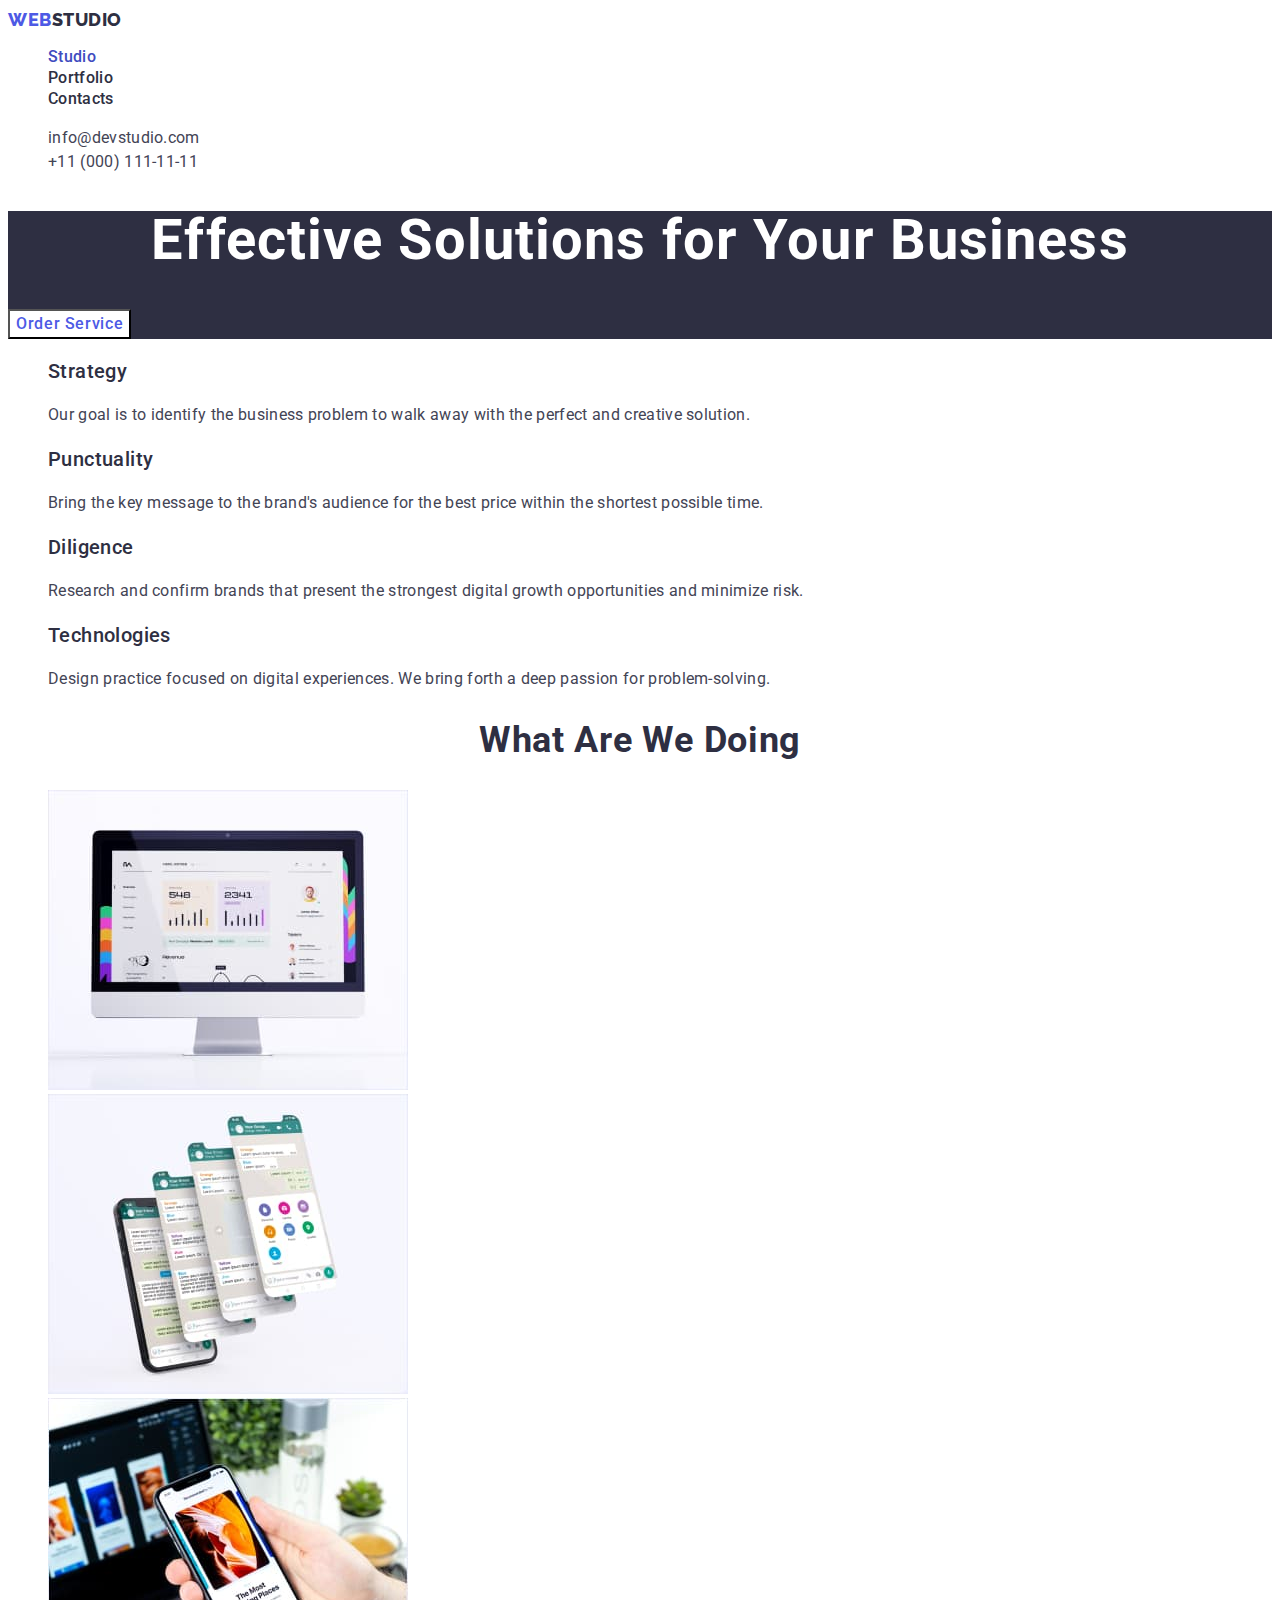
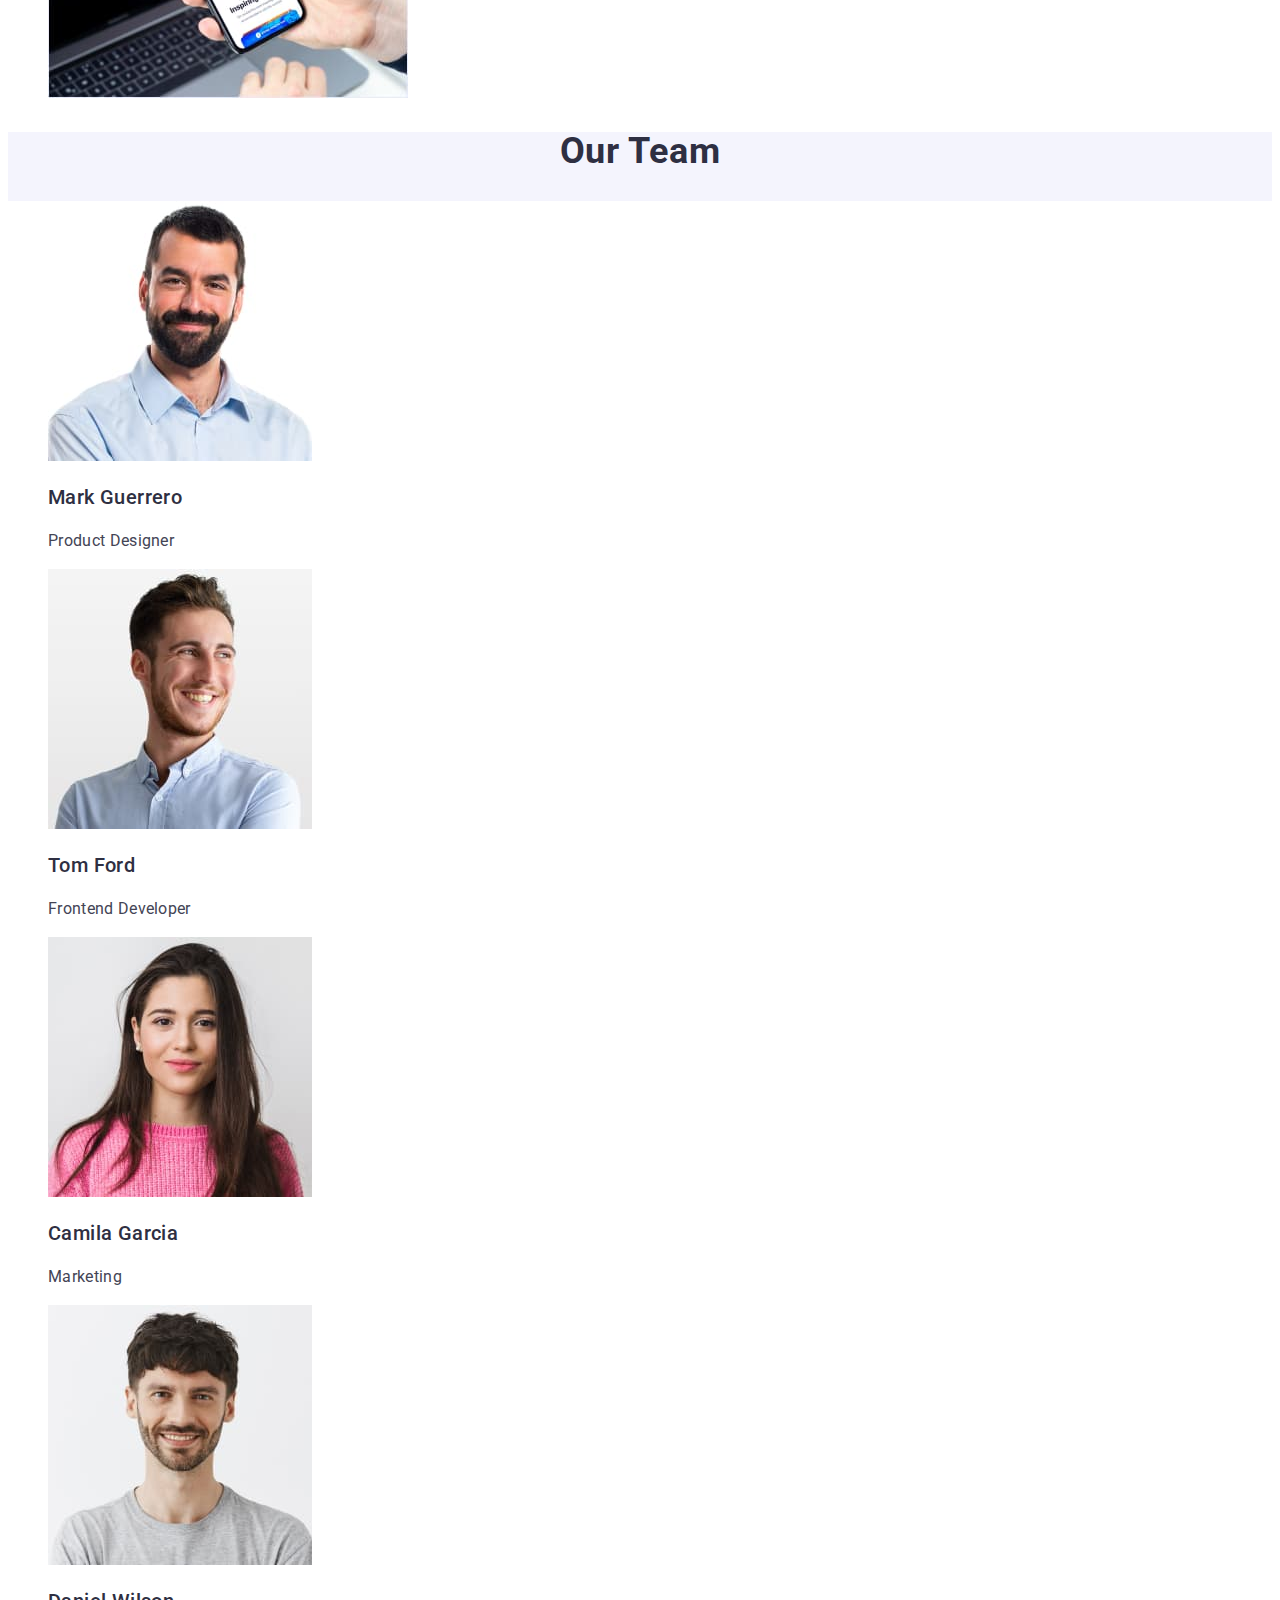
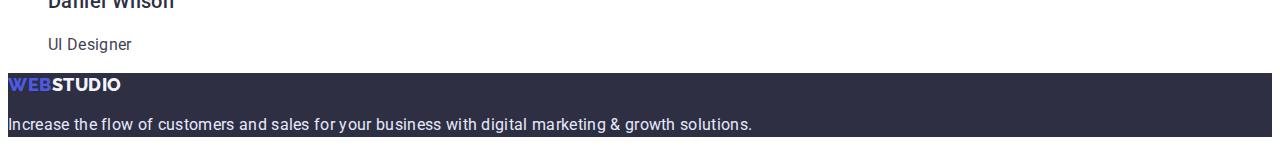
<file: index.html>
<!DOCTYPE html>
<html lang="en">

<head>
    <meta charset="UTF-8">
    <title>WebStudio</title>
    <link rel="preconnect" href="https://fonts.googleapis.com">
    <link rel="preconnect" href="https://fonts.gstatic.com" crossorigin>
    <link href="https://fonts.googleapis.com/css2?family=Raleway:wght@800&family=Roboto:wght@400;500;700;900&display=swap" rel="stylesheet">
    <link rel="stylesheet" href="./css/styles.css" />
</head>
<body>
    <!-- HEADER -->
    <header class="header">
        <nav class="header-nav">
        <a class="logo link" href="./index.html"> Web<span class="logo-header">Studio</span>    
        </a>
        <ul class="site-nav list">
            <li><a class="link current" href="./index.html">Studio</a></li>
            <li><a class="link" href="./portfolio.html"> Portfolio</a></li>
            <li><a class="link" href=""> Contacts</a></li>
        </ul>
        </nav>
        <address class="address-nav">
        <ul class="contacts list">
            <li><a class="info link" href="mailto:info@devstudio.com">info@devstudio.com</a></li>
        <li><a class="info link" href="tel:+110001111111">+11 (000) 111-11-11</a></li>
        </ul>
    </address>
    </header>
    <main class="page-main">

        <!--Hero-->

        <section class="hero">
            <h1 class="hero-title">Effective Solutions for Your Business</h1>
            <button class="hero-button" type="button">Order Service</button>
        </section>

        <!--Advantages-->
   
    <section class="strategy-section">
        <h2 class="visually-hidden">Our advantages</h2>
        <ul class="strategy-list list">
            <li>
                <h3 class="section-title">Strategy</h3>
                <p class="primery-text" >Our goal is to identify the business
                problem to walk away with the perfect and creative solution.</p>
            </li>
            <li>
                <h3 class="section-title">Punctuality</h3>
                <p class="primery-text" >Bring the key message to the brand's audience for the best price within the shortest possible time.</p>
            </li>
            <li>
                <h3 class="section-title">Diligence</h3>
                <p class="primery-text" >Research and confirm brands that present the strongest digital growth opportunities and minimize risk.</p>
            </li>
            <li>
                <h3 class="section-title">Technologies</h3>
                <p class="primery-text" >Design practice focused on digital experiences. We bring forth a deep passion for problem-solving.</p>
            </li>
        </ul>
    </section>
    
    <section class="samples">
        <h2 class="page-title">What are we doing</h2>
        <ul class="samples-list list">
            <li> <img src="./images/Rectangle71.jpg" alt="computer monitor" width="360" height="300"> </li>
            <li> <img src="./images/Rectangle71-1.jpg" alt="mobile phone" width="360" height="300" > </li>
            <li> <img src="./images/Rectangle71-2.jpg" alt="mobile phone and laptop" width="360" height="300"> </li>
        </ul>
    </section>
    <section class="team">
        <h2 class="page-title">Our Team</h2>
        <ul class="team-list list">
            <li>
                <img src="./images/img.jpg" alt="company employee"  width="264" height="260" >
                <h3 class="section-title">Mark Guerrero</h3>
                <p class="primery-text" >Product Designer</p>
            </li>
            <li>
                <img src="./images/img1.jpg" alt="company employee" width="264" height="260" >
                <h3 class="section-title">Tom Ford</h3>
                <p class="primery-text" >Frontend Developer</p>
            </li>
            <li>
                 <img src="./images/img2.jpg" alt="company employee" width="264" height="260" >
                 <h3 class="section-title">Camila Garcia</h3>
                 <p class="primery-text" >Marketing</p>
            </li>
            <li>
                <img src="./images/img3.jpg" alt="company employee" width="264" height="260" >
                <h3 class="section-title">Daniel Wilson</h3>
                <p class="primery-text" >UI Designer</p>
            </li>
        </ul>
    </section>
</main>
<footer class="page-footer">
    <a class="logo link" href="./index.html">Web<span class="logo-footer">Studio</span>     
    </a>
    <p class="footer-text">Increase the flow of customers and sales for your business with digital marketing & growth solutions.</p>
</footer>
</body>
</html>
</file>
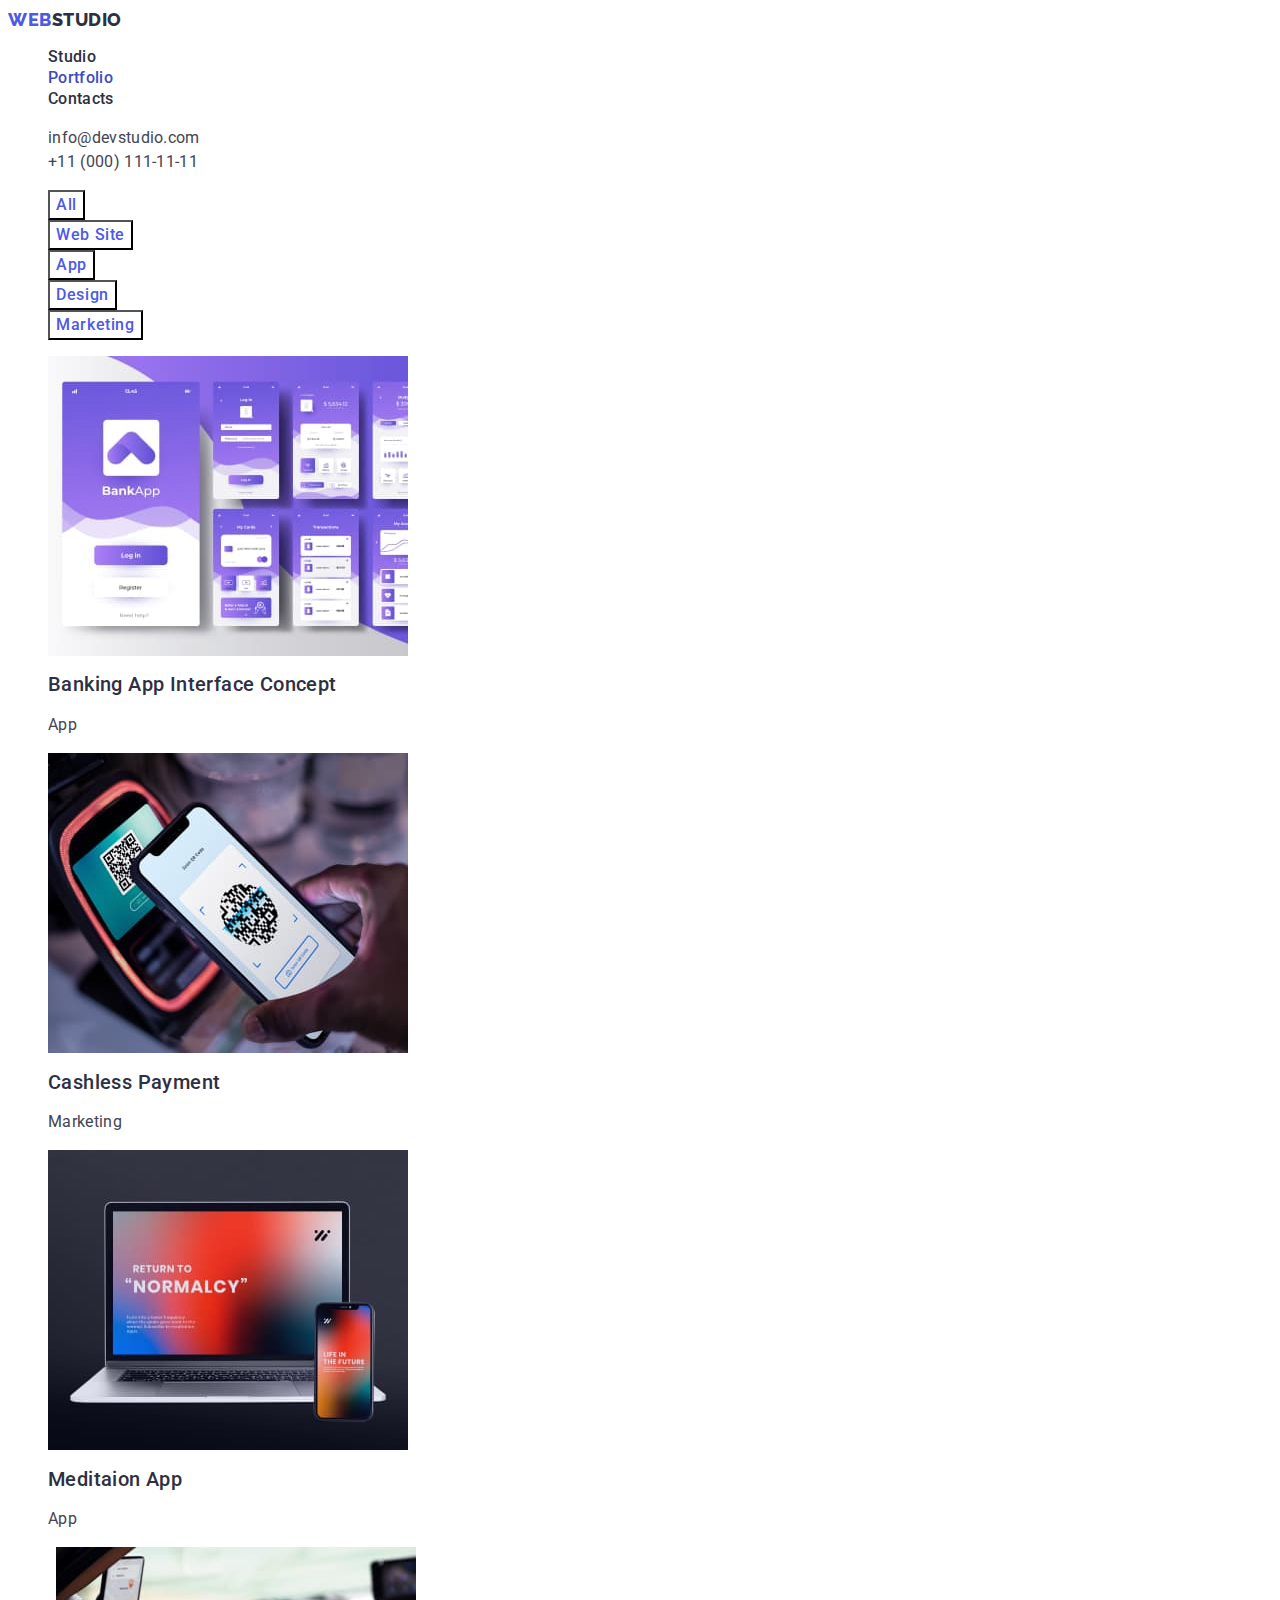
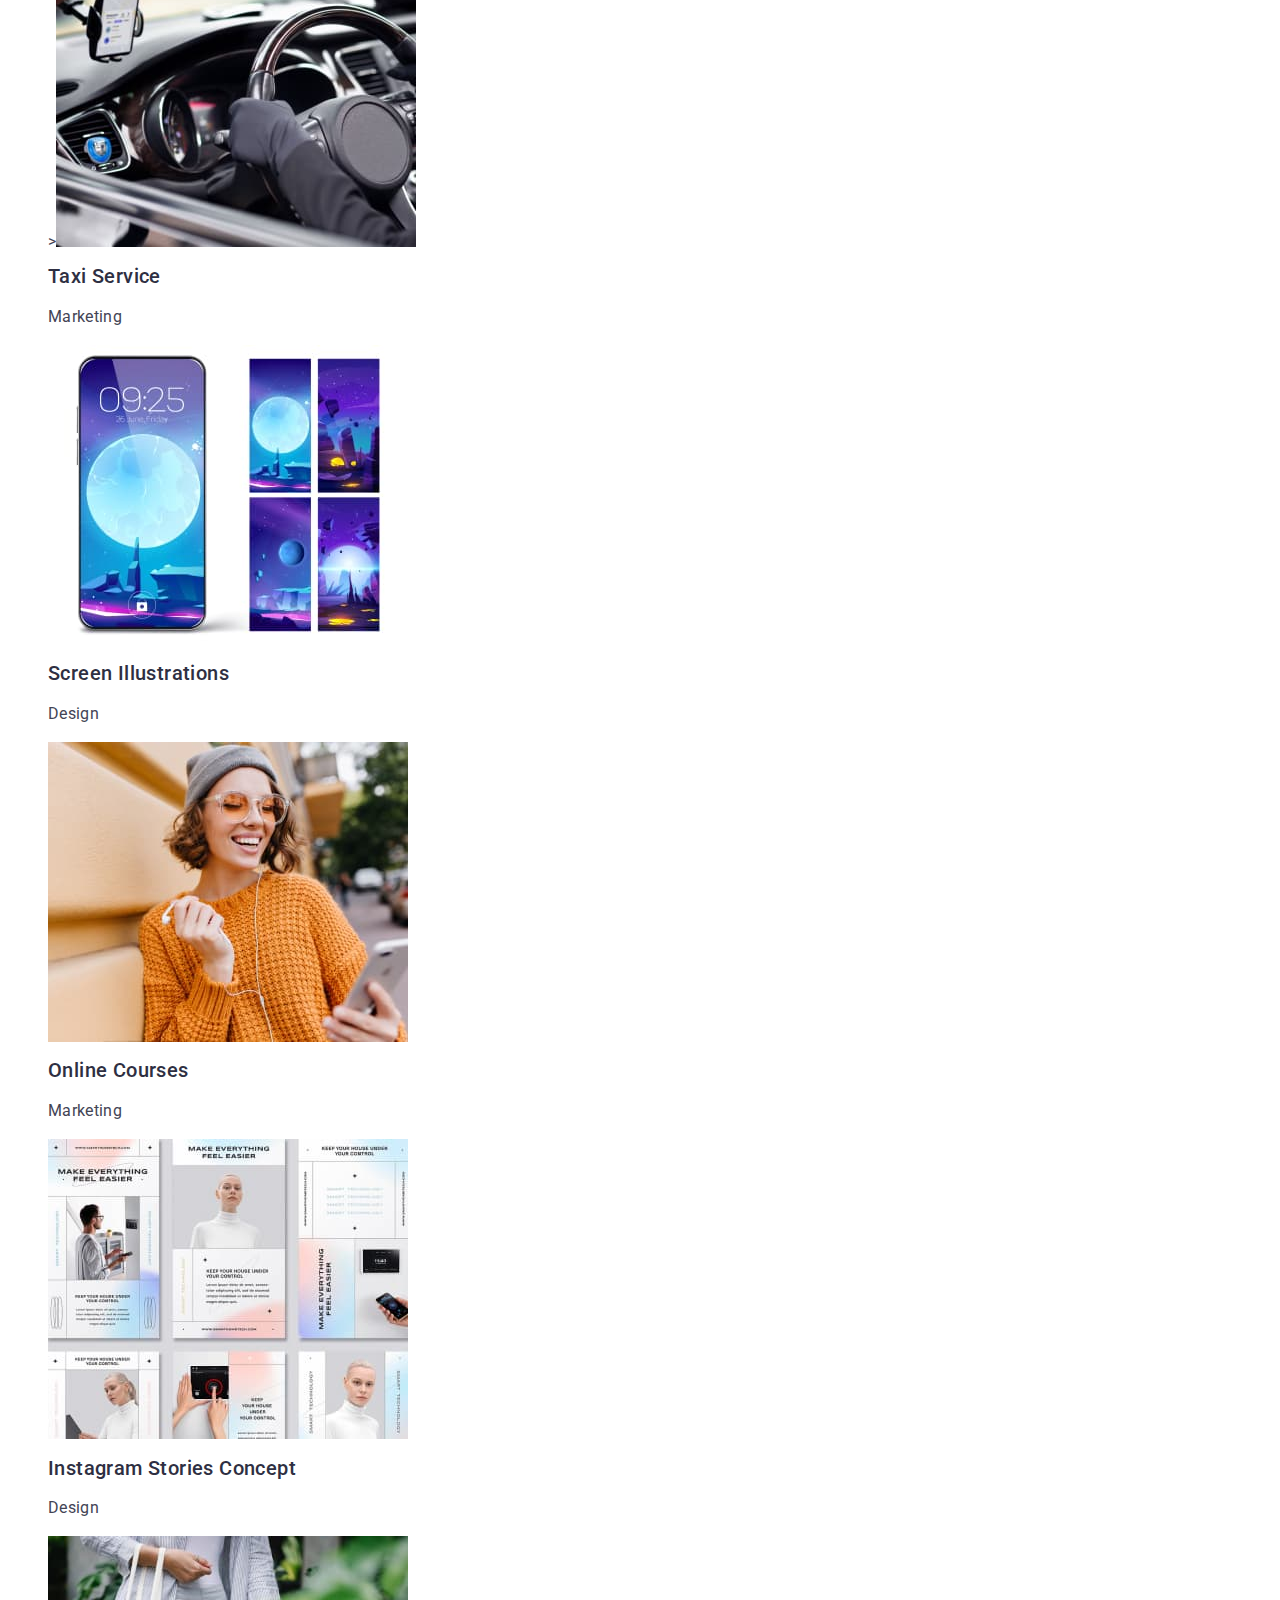
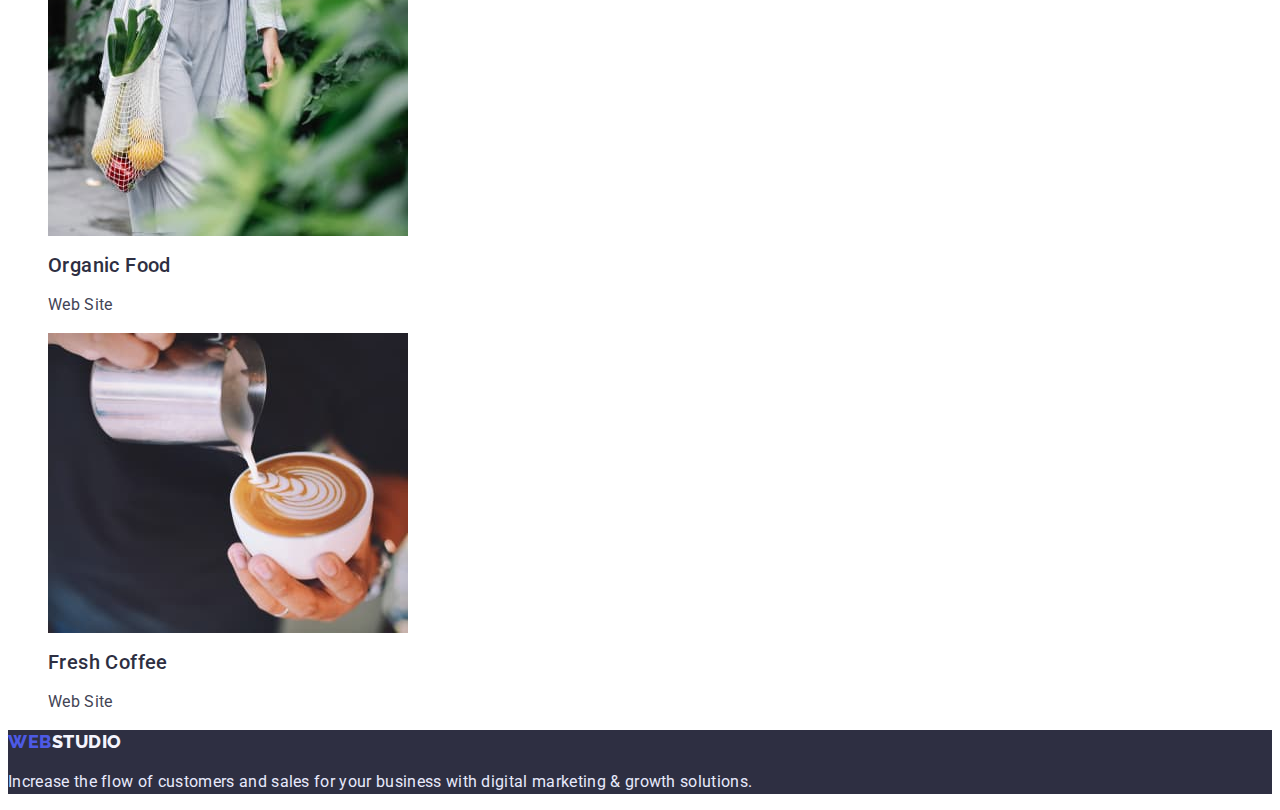
<file: portfolio.html>
<!DOCTYPE html>
<html lang="en">

<head>
    <meta charset="UTF-8">
    <title>WebStudio</title>
    <link rel="preconnect" href="https://fonts.googleapis.com">
<link rel="preconnect" href="https://fonts.gstatic.com" crossorigin>
<link href="https://fonts.googleapis.com/css2?family=Raleway:wght@800&family=Roboto:wght@400;500;700;900&display=swap" rel="stylesheet">
    <link rel="stylesheet" href="./css/styles.css" >

</head>
<body>
    <!-- Page portfolio -->
    <header class="header">
        <nav class="header-nav">
        <a class="logo link" href="./index.html"> Web<span class="logo-header">Studio</span>    
        </a>
        <ul class="site-nav list">
            <li><a class="link" href="./index.html">Studio</a></li>
            <li><a class="link current" href="./portfolio.html"> Portfolio</a></li>
            <li><a class="link" href=""> Contacts</a></li>
        </ul>
        </nav>
        <address class="address-nav">
        <ul class="contacts list">
            <li><a class="info link" href="mailto:info@devstudio.com">info@devstudio.com</a></li>
        <li><a class="info link" href="tel:+110001111111">+11 (000) 111-11-11</a></li>
        </ul>
    </address>
    </header>
    <main class="portfolio-main">
        <section class="section-portfolio">
        <h1 class="visually-hidden">Portfolio</h1>

        <!-- Filters -->
       
            <ul class="filters list">
                <li><button class="button" type="button">All</button></li>
                <li><button class="button" type="button">Web Site</button></li>
                <li><button class="button" type="button">App</button></li>
                <li><button class="button" type="button">Design</button></li>
                <li><button class="button" type="button">Marketing</button></li>
            </ul>
       
        <!-- Portfolio -->
    
    <ul class="portfolio list">
        <li><img src="./images/img4.jpg" alt="mobile application sample"  width="360" height="300">
        <h2 class="section-title">Banking App Interface Concept</h2>
    <p class="primery-text">App</p></li>
        <li><img src="./images/img5.jpg" alt="mobile phone and payment terminal"  width="360" height="300">
        <h2 class="section-title">Cashless Payment</h2>
        <p class="primery-text">Marketing</p></li> 
        <li><img src="./images/img6.jpg" alt="mobile phone and laptop" width="360" height="300">
        <h2 class="section-title">Meditaion App</h2>
    <p class="primery-text">App</p></li>
        <li>><img src="./images/img11.jpg" alt="mobile phone in the car" width="360" height="300">
        <h2 class="section-title">Taxi Service</h2>
    <p class="primery-text">Marketing</p></li>
        <li><img src="./images/img7.jpg" alt="mobile phone screen" width="360" height="300">
        <h2 class="section-title">Screen Illustrations</h2>
    <p class="primery-text">Design</p></li>
        <li><img src="./images/img8.jpg" alt="girl with mobile phone" width="360" height="300">
        <h2 class="section-title">Online Courses</h2>
    <p class="primery-text">Marketing</p></li>
        <li><img src="./images/img12.jpg" alt="instagram page" width="360" height="300">
        <h2 class="section-title">Instagram Stories Concept</h2>
    <p class="primery-text">Design</p></li>
        <li><img src="./images/img9.jpg" alt="fruits and vegetables in a bag" width="360" height="300">
        <h2 class="section-title">Organic Food</h2>
    <p class="primery-text">Web Site</p></li>
        <li><img src="./images/img10.jpg" alt="a cup of coffee" width="360" height="300">
        <h2 class="section-title">Fresh Coffee</h2>
    <p class="primery-text">Web Site</p></li>
    </ul>      
    </section>
</main>
<!-- Footer -->
    <footer class="page-footer">
        <a class="logo link" href="./index.html"> Web<span class="logo-footer">Studio</span>      
        </a>
        <p class="footer-text">Increase the flow of customers and sales for your business with digital marketing & growth solutions.</p>
    </footer>
</body>
</html>
</file>
<file: css/styles.css>
/* основной цвет фона #ffffff */
/* вторичный цвет фона #E7E9FC */
/* акцент  #404BBF */

/* основной цвет текста #434455 */
/* цвет заголовка #2E2F42 */

:root {
  --primery-background-color: #ffffff;
  --secondary-background-color: #2E2F42;
  --accent-color: #404BBF;

  --primery-text-color: #434455;
  --title-text-color: #2E2F42;
}

.list {list-style: none;}  /* Убираем точки маркера */

.link {text-decoration: none; } /* Убираем подчёркивание */

/* =============COMPOMENTS============*/
 
body {
  background-color: var(--primery-background-color);
  color: var(--primery-text-color);
  font-family: Roboto, sans-serif;
}

.visually-hidden {
  position: absolute;
  white-space: nowrap;
  width: 1px;
  height: 1px;
  overflow: hidden;
  border: 0;
  padding: 0;
  clip: rect(0 0 0 0);
  clip-path: inset(50%);
  margin: -1px;
}

/* primery-text */

.primery-text {
font-family: 'Roboto',sans-serif;
font-weight: 400;
font-size: 16px;
line-height: 1.5;
letter-spacing: 0.02em;
}

/* LOGO */

.logo {color: #4D5AE5;
  font-family: Raleway, sans-serif;
  font-weight: 800;
  font-size: 18px;
  line-height: 1.3;
  letter-spacing: 0.03em;
  display: flex;
  align-items: center;
  text-transform: uppercase;
}

/* =============/COMPOMENTS============*/

/* ================INDEX.HTML=============== */

/* ===============HEADER============== */

.logo-header {
  color: #2E2F42;
  font-family: Raleway, sans-serif;
  font-weight: 800;
  font-size: 18px;
  line-height: 1.3;
  letter-spacing: 0.03em;
  display: flex;
  align-items: center;
  text-transform: uppercase;
}

.site-nav .link {
  color: var(--title-text-color);
  font-weight: 500;
  font-size: 16px;
  line-height: 1.3;
  letter-spacing: 0.02em;
  
}
.site-nav .link:hover, 
.site-nav .link:focus {
  color: var(--accent-color);
  }

.site-nav .link.current {
  color: var(--accent-color) ;
}

.contacts .info {
  font-family: 'Roboto',sans-serif;
  color: var(--primery-text-color);
  font-style: normal;
  font-weight: 400;
  font-size: 16px;
  line-height: 1.5;
  letter-spacing: 0.02em;
}
.contacts .info:hover,
.contacts .info:focus {
  color: var(--accent-color);
}

/* ==============HERO============= */
.hero {
  background-color: var(--secondary-background-color);
}
.hero-title {
  color: #ffffff;
  font-family: 'Roboto',sans-serif;
  font-weight: 700;
  font-size: 56px;
  line-height: 1.07;
  text-align: center;
  letter-spacing: 0.02em;
}

.hero-button {
  font-family: 'Roboto',sans-serif;
  color: #4D5AE5;
  background-color: var(--primery-background-color);
  font-family: 'Roboto';
  font-style: normal;
  font-weight: 500;
  font-size: 16px;
  line-height: 1.5;
  display: flex;
  align-items: center;
  letter-spacing: 0.04em;
}
.hero-button:hover,
.hero-button:focus {
  color: #ffffff;
  background-color: var(--accent-color);
}
.hero-button { cursor: pointer;}

.page-title {
  font-family: 'Roboto',sans-serif;
  color: var(--title-text-color);
  font-weight: 700;
  font-size: 36px;
  line-height: 1.1;
  text-align: center;
  letter-spacing: 0.02em;
  text-transform: capitalize;   
}

/* ===============STRATEGY-SECTION============= */

/* ===============SAMPLES-SECTION============= */

/* ===============TEAM-SECTION============= */

.team {
  background-color: #F4F4FD;
}

.team-list {
  background-color: var(--primery-background-color) ;
}

/* ===============FOOTER============= */

.logo-footer {
  color: #F4F4FD;
  font-family: Raleway, sans-serif;
  font-weight: 800;
  font-size: 18px;
  line-height: 1.3;
  letter-spacing: 0.03em;
  display: flex;
  align-items: center;
  text-transform: uppercase;
}

.page-footer {background-color: var(--secondary-background-color);}
.footer-text {
  font-family: 'Roboto',sans-serif;
  color: #E7E9FC;
  font-size: 16px;
  line-height: 1.5;
  letter-spacing: 0.02em;
}
/* ================/INDEX.HTML=============== */

/* ===============PORTFOLIO.HTML============ */

/* ===============FILTERS============= */

.button {
  font-family: 'Roboto',sans-serif;
  color: #4D5AE5;
  background-color: var(--primery-background-color);
  font-weight: 500;
  font-size: 16px;
  line-height: 1.5;
  display: flex;
  align-items: center;
  text-align: center;
  letter-spacing: 0.04em;

}
.button:hover,
.button:focus {
  color: #ffffff;
  background-color: var(--accent-color);  
}
.button { cursor: pointer; }

/* ===============PORTFOLIO-SECTION============= */

.section-portfolio {
  background-color: var(--primery-background-color);
}
.section-portfolio {
  font-family: 'Roboto',sans-serif;
  color: var(--primery-text-color);
  font-size: 16px;
  line-height: 1.5px;
  letter-spacing: 0.02em;
}

.section-title {
  font-family: 'Roboto',sans-serif;
  color: var(--title-text-color);
  font-weight: 500;
  font-size: 20px;
  line-height: 1.2;
  letter-spacing: 0.02em;
}

/* ===============/PORTFOLIO.HTML============ */
</file>
